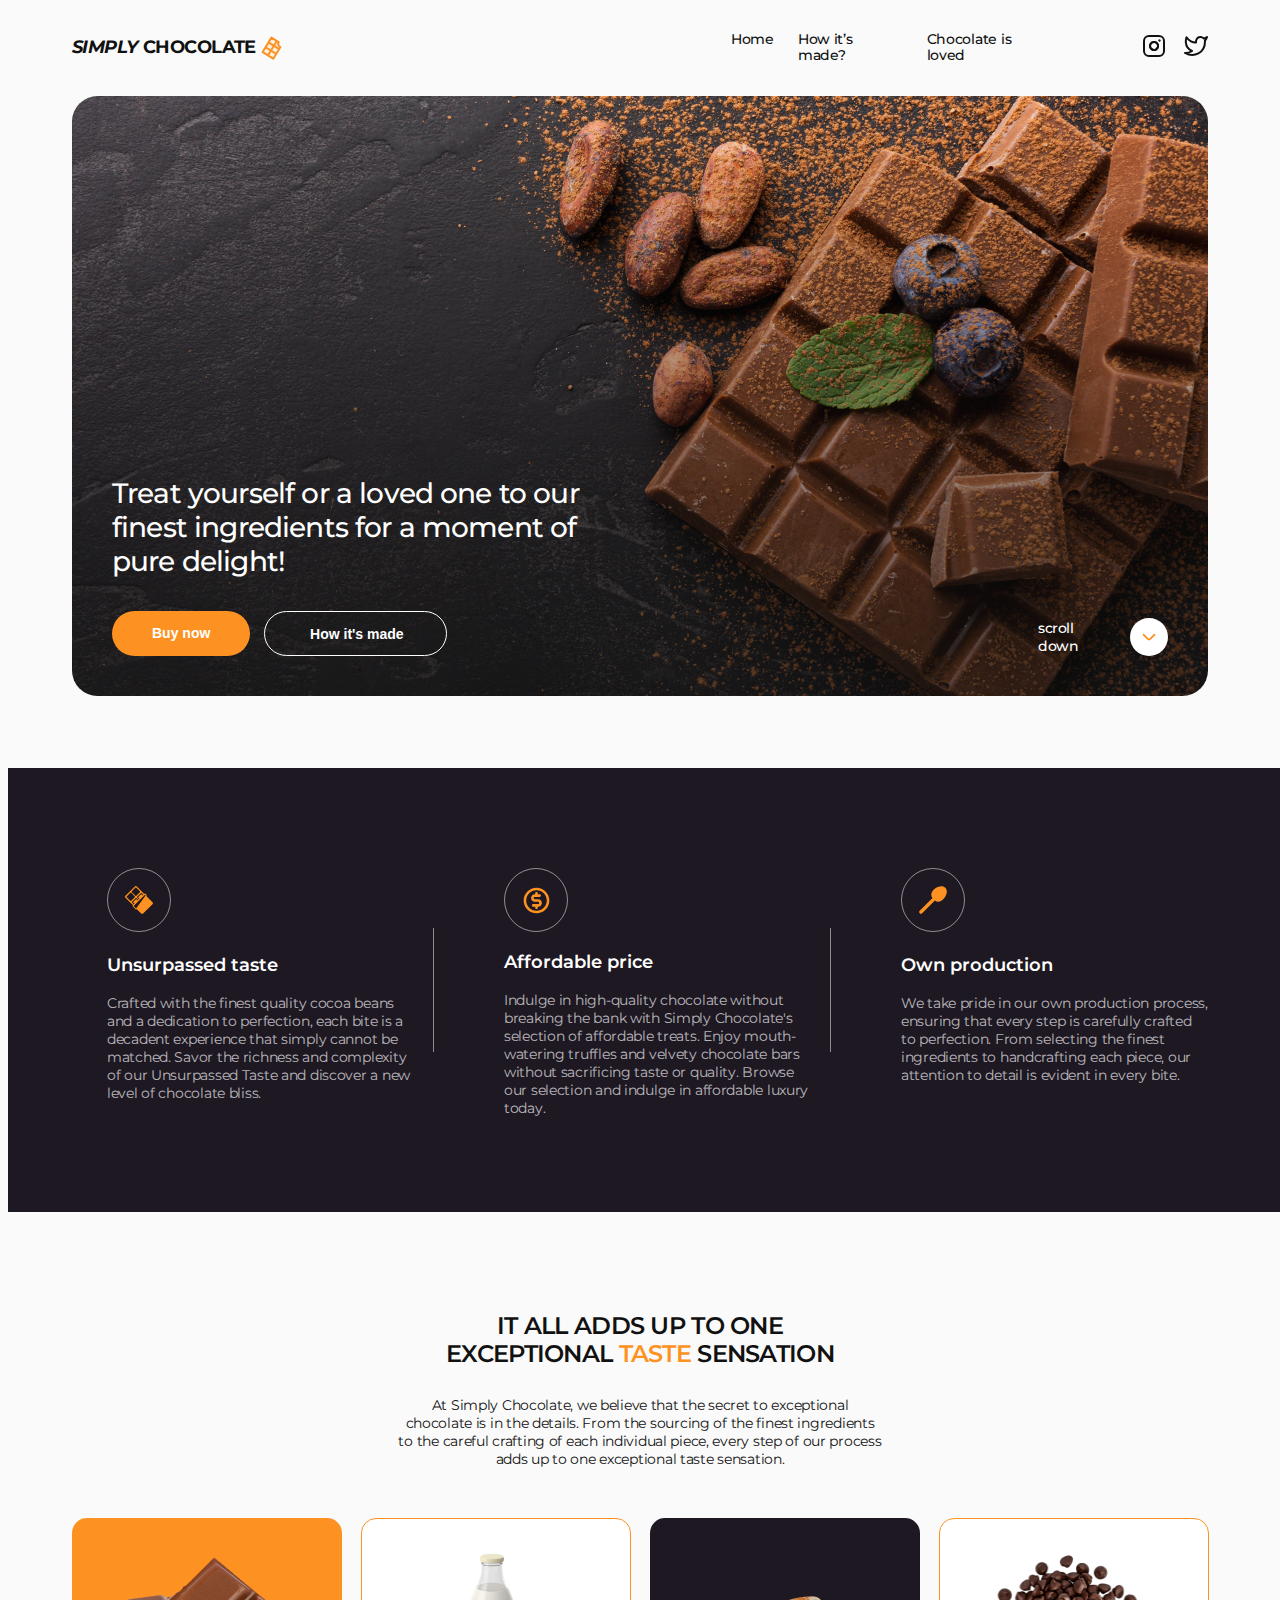
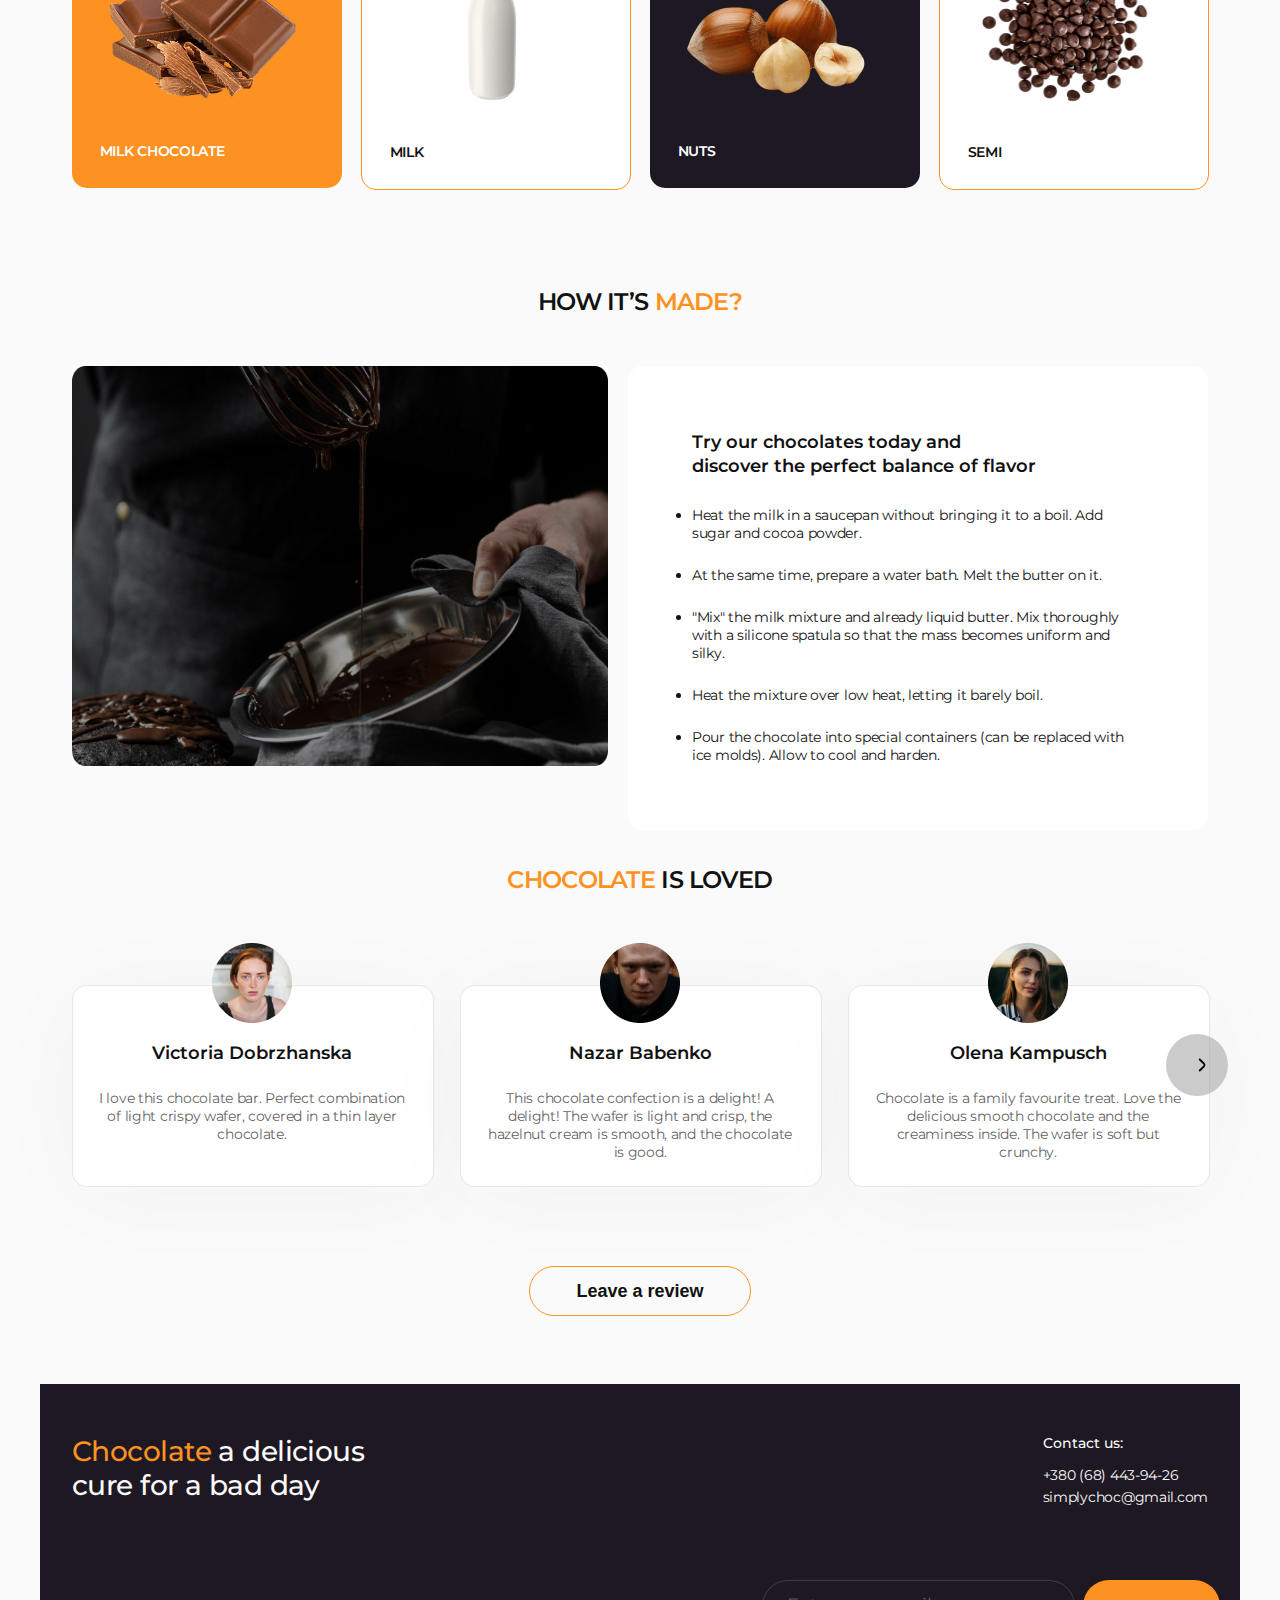
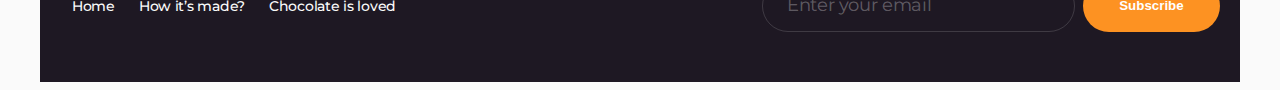
<file: index.html>
<!DOCTYPE html>
<html lang="en">
<head>
    <meta charset="UTF-8">
    <meta http-equiv="X-UA-Compatible" content="IE=edge">
    <meta name="viewport" content="width=device-width, initial-scale=1.0">
    <title>Simply Chocolate</title>
    <link rel="preconnect" href="https://fonts.googleapis.com">
    <link rel="preconnect" href="https://fonts.gstatic.com" crossorigin>
    <link href="https://fonts.googleapis.com/css2?family=Montserrat:wght@400;500;600&display=swap" rel="stylesheet">
    <link rel="stylesheet" href="./styles/main.css">
    <link rel="stylesheet" href="https://cdnjs.cloudflare.com/ajax/libs/modern-normalize/2.0.0/modern-normalize.min.css" integrity="sha512-4xo8blKMVCiXpTaLzQSLSw3KFOVPWhm/TRtuPVc4WG6kUgjH6J03IBuG7JZPkcWMxJ5huwaBpOpnwYElP/m6wg==" crossorigin="anonymous" referrerpolicy="no-referrer"/>



</head>
<body>
    <main>
    </main>
    <script src="js/header.js"></script>
    <script src="js/data.js"></script>
    <script src="js/pageLoader.js"></script>
    <script src="js/comments.js"></script>
    <script src="js/index.js"></script>
</body>

</html>
</file>
<file: styles/main.css>
/* Global styles */
@import url('./reset.css');
@import url('./fonts.css');
@import url('./variables.css');
@import url('./global-styles.css');

/* Section's styles */
@import url('./header.css');
@import url('./hero.css');
@import url('./description.css');
@import url('./tastes.css');
@import url('./mading.css');
@import url('./coments.css');
@import url('./footer.css');
</file>
